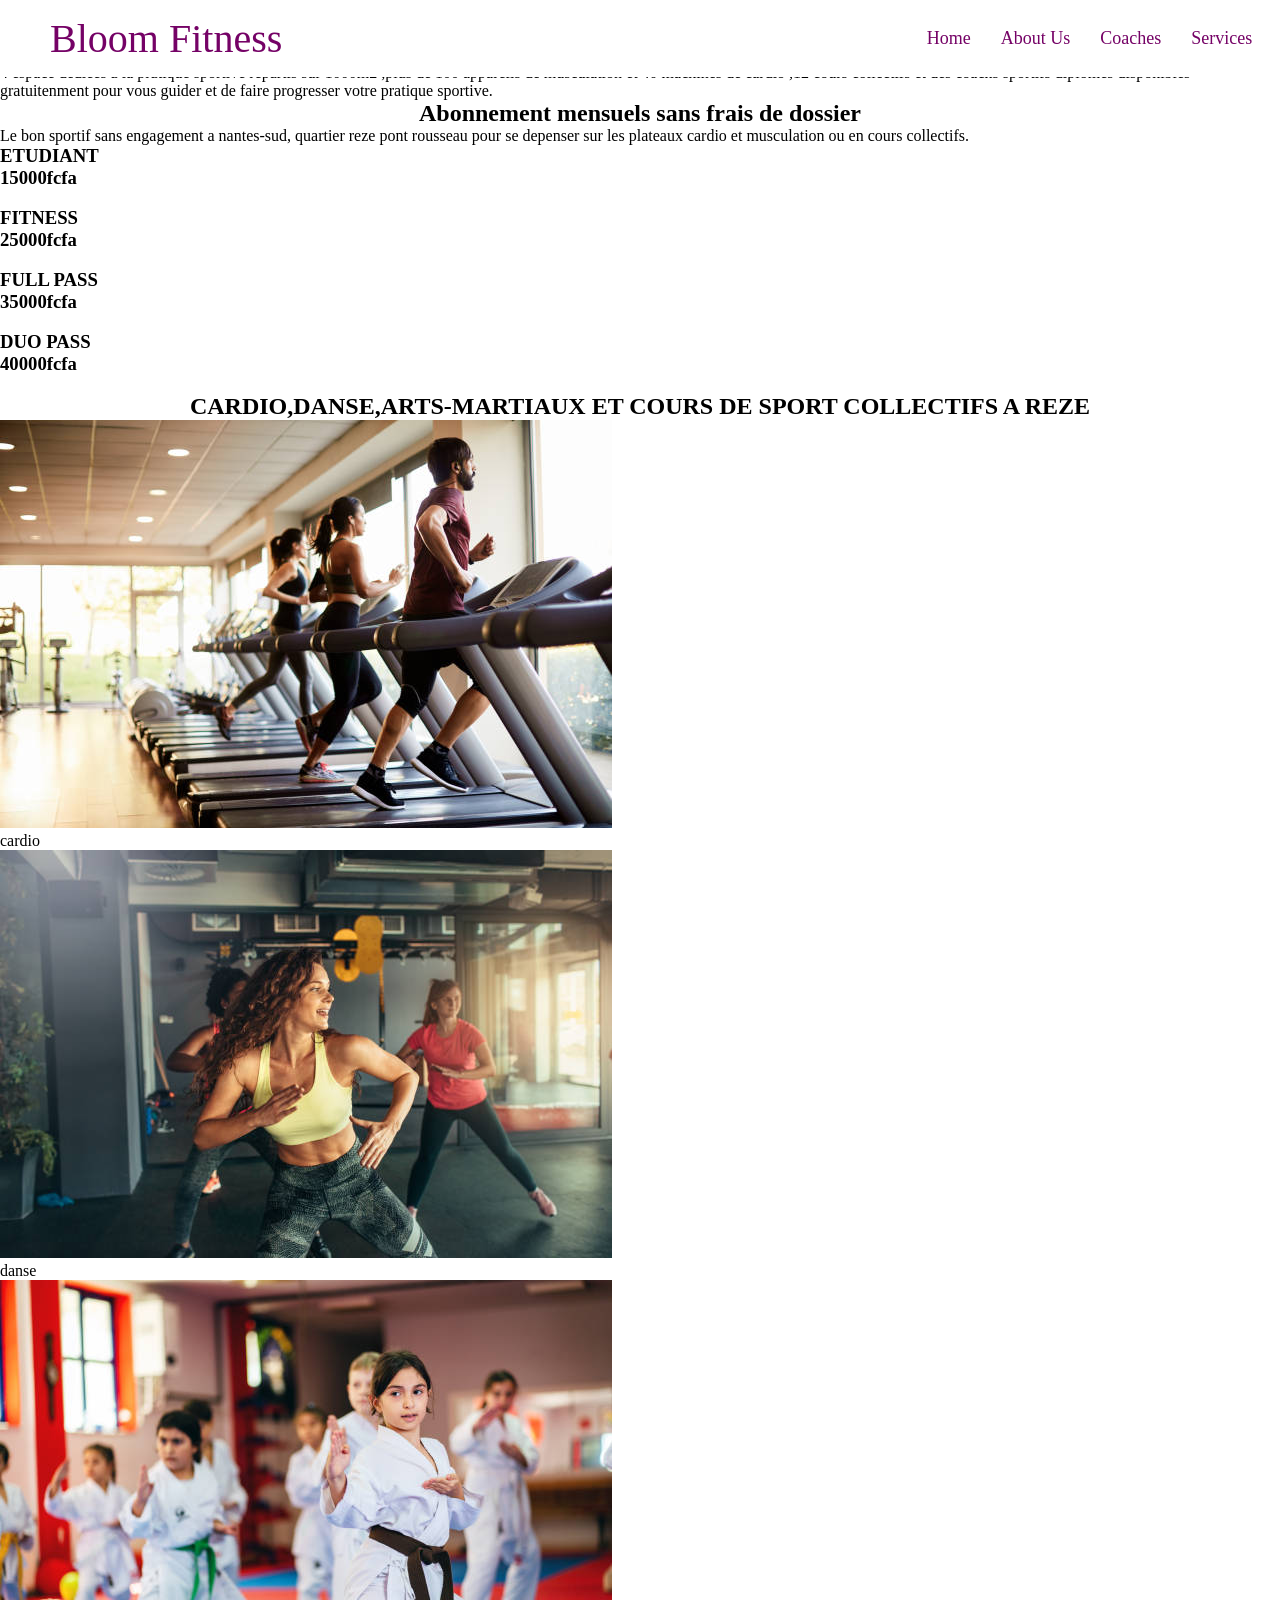
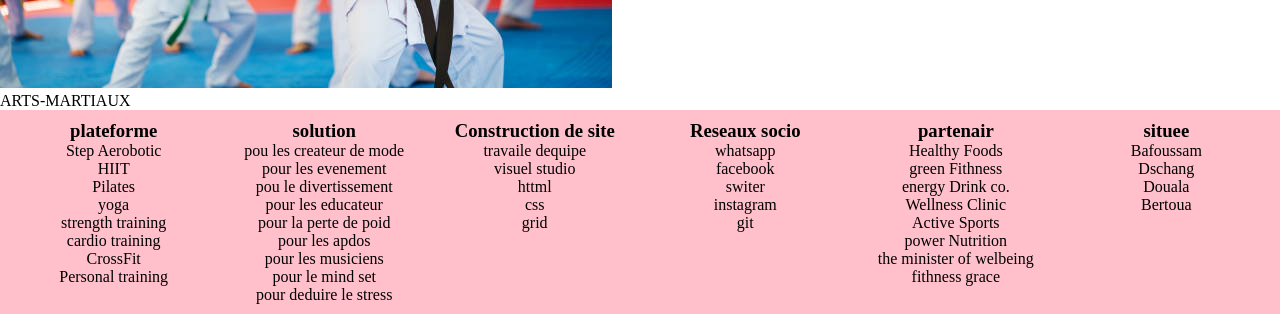
<file: index.html>
<!DOCTYPE html>
<html lang="en">

<head>
    <meta charset="UTF-8">
    <meta name="viewport" content="width=device-width, initial-scale=1.0">
    <title>FITNESS</title>
    <link rel="stylesheet" href="style/style.css">
</head>

<body>
    <header>

        <div class="navbar">
            <div class="logo">Bloom Fitness</div>
            <ul>
                <div class="navon"><a href="">
                        <li>Home</li>
                    </a></div>
                <div class="navon"><a href="">
                        <li>About Us</li>
                    </a></div>
                <div class="navon"><a href="">
                        <li>Coaches</li>
                    </a></div>
                <div class="navon"><a href="">
                        <li>Services</li>
                    </a></div>
                <div class="navon"><a href="">
                        <li>Tarrifs</li>
                    </a></div>
            </ul>
        </div>
        <div class="button-choice">
            <p>Shine Bright like a diamond 🩷</p>
        </div>
        </header>
     <section class="hero-section">
        <div class="hero-overlay"></div>

        <div class="hero-content">

            <h1 class="hero-title">FITNESS</h1>
            <p class="hero-description">SALLE DE SPORT CLIMATISEE A REZE OUVERTE 7J/7 DE 6H A 23H</p>
            <p class="hero-description"> 4 espace dediees a la pratique sportive repartis sur 1000m2 ,plus de 100
                appareils de
                musculation et 40 machines de cardio ,12 cours collectifs et des coachs sportifs diplomes
                disponibles gratuitenment pour vous guider et de faire progresser votre pratique sportive. </p>

        </div>


     </section> 
    
    <main class="contenair">
        <section class="left-column">
            <h2>Abonnement mensuels sans frais de dossier </h2>
            <p>Le bon sportif sans engagement a nantes-sud,
                quartier reze pont rousseau pour se depenser sur les
                plateaux cardio et musculation ou en cours collectifs.
            </p>
        </section>
        <section class="right-column">
            <ul class="price-list">
                <li><span class="icon"></span>
                    <h3> ETUDIANT</h3> <span class="price">
                        <h3>15000fcfa </h3>
                    </span>
                </li><br>
                <li><span class="icon"></span>
                    <h3>FITNESS</h3> <span class="price">
                        <h3>25000fcfa </h3>
                    </span>
                </li><br>
                <li><span class="icon"></span>
                    <h3>FULL PASS </h3> <span class="price">
                        <h3>35000fcfa </h3>
                    </span>
                </li><br>
                <li><span class="icon"></span>
                    <h3>DUO PASS </h3> <span class="price">
                        <h3>40000fcfa </h3>
                    </span>
                </li><br>
            </ul>
        </section>

        <section class="cours">
            <h2> CARDIO,DANSE,ARTS-MARTIAUX ET COURS DE SPORT COLLECTIFS A REZE </h2>
        </section>
        <section class="gallery-container">
            <div class="gallery-items">
                <img src="image/cardio.jpg" alt="cardio">
                <div class="pratique"><span>cardio</span></div>

            </div>
            <div class="gallery-items">
                <img src="image/danse.jpg" alt="danse">
                <div class="pratique"><span>danse</span></div>
            </div>
            <div class="gallery-items">
                <img src="image/arts -martiaux. jpg" alt="ARTS-MARTIAUX">
                <div class="pratique"><span>ARTS-MARTIAUX</span></div>
            </div>

        </section>


    </main>
    <footer class="real">
        <div class="munn">
            <div>
                <h3> plateforme</h3>
                <ul>
                    <li>Step Aerobotic</li>
                    <li>HIIT</li>
                    <li>Pilates</li>
                    <li>yoga</li>
                    <li>strength training</li>
                    <li>cardio training</li>
                    <li>CrossFit</li>
                    <li>Personal training</li>
                </ul>
            </div>
            <div>
                <h3>solution</h3>
                <ul>
                    <li>pou les createur de mode</li>
                    <li>pour les evenement</li>
                    <li>pou le divertissement</li>
                    <li>pour les educateur</li>
                    <li>pour la perte de poid</li>
                    <li>pour les apdos</li>
                    <li>pour les musiciens</li>
                    <li>pour le mind set</li>
                    <li> pour deduire le stress</li>
                </ul>
            </div>
            <div>
                <h3>Construction de site</h3>
                <ul>
                    <li>travaile dequipe</li>
                    <li> visuel studio</li>
                    <li>httml</li>
                    <li>css</li>
                    <li>grid</li>
                </ul>
            </div>
            <div>
                <h3>Reseaux socio</h3>
                <ul>
                    <li>whatsapp</li>
                    <li>facebook</li>
                    <li>switer</li>
                    <li>instagram</li>
                    <li>git</li>
                </ul>
            </div>
            <div>
                <h3>partenair</h3>
                <ul>
                    <li>Healthy Foods
                    <li>green Fithness</li>
                    <li>energy Drink co.</li>
                    <li>Wellness Clinic</li>
                    <li>Active Sports</li>
                    <li>power Nutrition</li>
                    <li>the minister of welbeing</li>
                    <li>fithness grace</li>
                </ul>
            </div>
            <div>
                <h3> situee</h3>
                <ul>
                    <li>Bafoussam</li>
                    <li>Dschang</li>
                    <li>Douala</li>
                    <li>Bertoua</li>

                </ul>
            </div>
        </div>

    </footer>





</body>

</html>
</file>
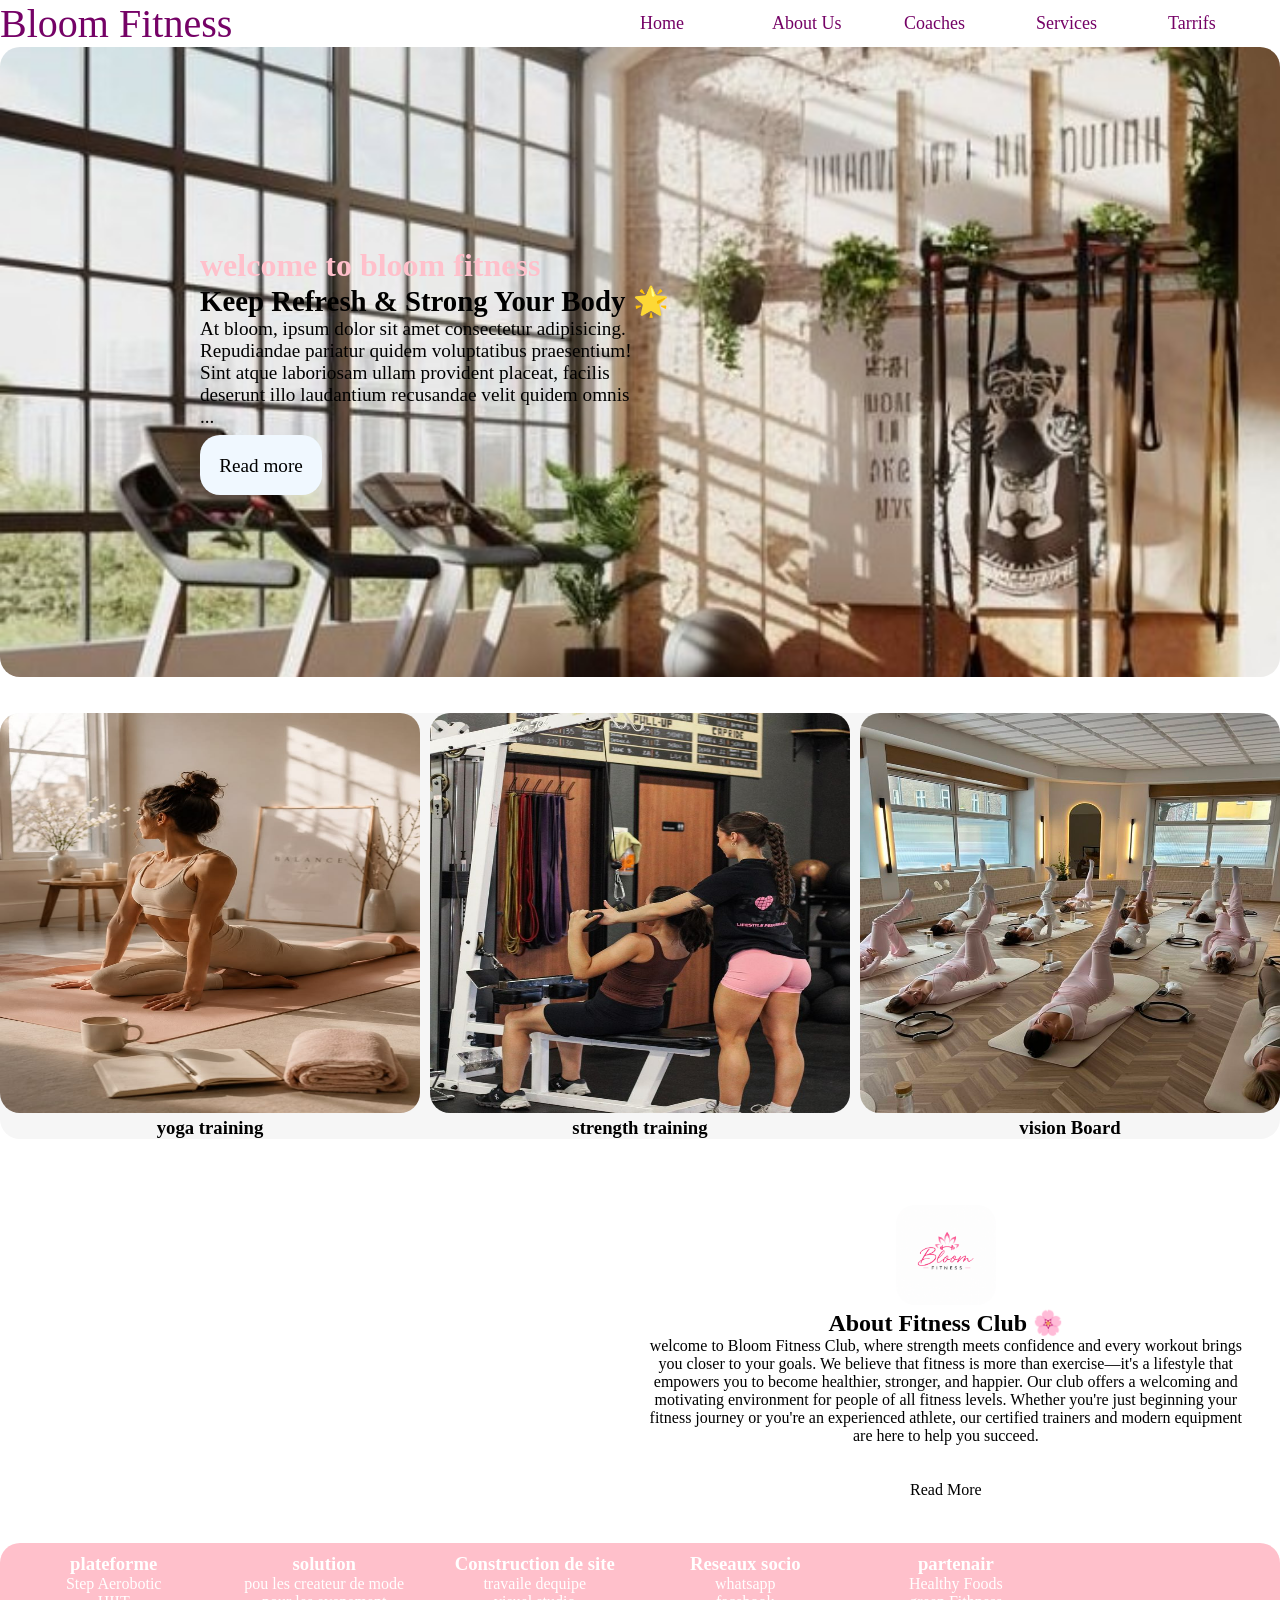
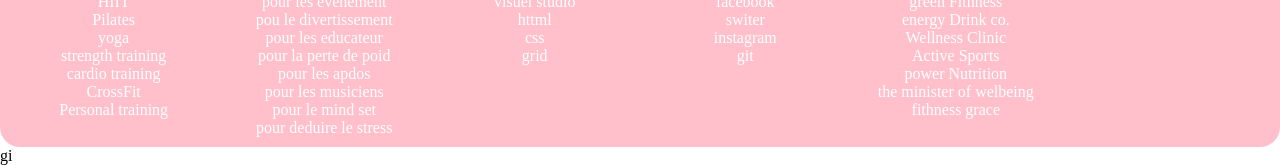
<file: home.html>
<!DOCTYPE html>
<html lang="en">

<head>
    <meta charset="UTF-8">
    <meta name="viewport" content="width=device-width, initial-scale=1.0">
    <title>Document</title>
    <link rel="stylesheet" href="STYLES/home.css">

    <meta name="viewport" content="width=device-width, initial-scale=1.0">
</head>

<body>
    <section>
        <header>
            <div class="navbar">
                <div class="logo">Bloom Fitness</div>
                <ul>
                    <div class="navon"><a href="home.html">
                            <li>Home</li>
                        </a></div>
                    <div class="navon"><a href="about.html">
                            <li>About Us</li>
                        </a></div>
                    <div class="navon"><a href="#">
                            <li>Coaches</li>
                        </a></div>
                    <div class="navon"><a href="Services.html">
                            <li>Services</li>
                        </a></div>
                    <div class="navon"><a href="pricing.html">
                            <li>Tarrifs</li>
                        </a></div>
                </ul>
            </div>
            <div class="button-choice">
            </div>
        </header>
    </section>
    <section class="red">
        <div class="soon">
            <h3>welcome to bloom fitness</h3>
            <h1>Keep Refresh & Strong Your Body 🌟</h1>
            <p class="original">At bloom, ipsum dolor sit amet consectetur adipisicing.<br>
                Repudiandae pariatur quidem voluptatibus praesentium! <br>
                Sint atque laboriosam ullam provident placeat, facilis<br>
                deserunt illo laudantium recusandae velit quidem omnis</p>
            <span class="dots">...</span>
            <p class="extra">Lorem ipsum dolor sit amet consectetur,<br>
                adipisicing elit. Ea molestiae consequatur
                distinctio sit alias officia suscipit esse a illo in repellendus <br>
                iusto labore corporis aliquid, totam
                rem quae vitae. Soluta!</p>
            <input type="checkbox" id="btn">
            <label for="btn"></label>
            <!-- <button class="rel">read more</button> -->
            </aside>
        </div>
    </section><br><br>

    <section class="senn">
        <div class="delt">
            <h2>----OUR CLASSES----</h2><br>
            <P>No matter your fitness level, there's a class designed just for you.<br>
                From high-energy workouts to
                relaxing wellness sessions,<br> our expert trainers are here to help you stay motivated,<br>
                build confidence,
                and achieve your goals. <br>Join us today and discover a healthier, stronger, and happier you!</P>
        </div>

        <div class="fff">
            <div class="type">
                <img src="photos/_ Yoga Aesthetic.jpg" alt="yoga" class="rett">
                <h3>yoga training</h3>
            </div>
            <!-- <p>Relax your body, improve flexibility,<br> and reduce stress.</p> -->
            <div class="type">
                <img src="photos/stenght training.jpg" alt="stenght" class="rett">
                <h3>strength training</h3>
            </div>
            <div class="type">
                <img src="photos/télécharger (17).jpg" alt="vision" class="rett">
                <h3>vision Board</h3>
            </div>
        </div>
    </section><br><br>

    <section class="vid">
        <div class="vide">
            <video autoplay muted loop id="bg-video">
                <source src="videos/Video final.mp4" type="video/mp4">
            </video>
        </div>
        <div class="real">
            <img src="photos/logo bloom fitness.png" alt="logo" class="sorel">
            <h2>About Fitness Club 🌸</h2>
            <p>welcome to Bloom Fitness Club, where strength meets confidence and every workout brings you closer to
                your
                goals. We believe that fitness is more than exercise—it's a lifestyle that empowers you to become
                healthier, stronger, and happier.

                Our club offers a welcoming and motivating environment for people of all fitness levels. Whether you're
                just beginning your fitness journey or you're an experienced athlete, our certified trainers and modern
                equipment are here to help you succeed.
            </p><br><br>
            <details>
                <SUmmary class="reb">Read More</SUmmary>
                <p>We are committed to creating a supportive community where members inspire one another, celebrate
                    progress, and enjoy every step of their fitness journey. Your goals become our mission, and we are
                    dedicated to helping you unlock your full potential.

                </p>
            </details>
        </div>
    </section>

    <footer>
        <div class="munn">
            <div class="foot">
                <h3> plateforme</h3>
                <ul>
                    <li>Step Aerobotic</li>
                    <li>HIIT</li>
                    <li>Pilates</li>
                    <li>yoga</li>
                    <li>strength training</li>
                    <li>cardio training</li>
                    <li>CrossFit</li>
                    <li>Personal training</li>
                </ul>
            </div>
            <div class="foot">
                <h3>solution</h3>
                <ul>
                    <li>pou les createur de mode</li>
                    <li>pour les evenement</li>
                    <li>pou le divertissement</li>
                    <li>pour les educateur</li>
                    <li>pour la perte de poid</li>
                    <li>pour les apdos</li>
                    <li>pour les musiciens</li>
                    <li>pour le mind set</li>
                    <li> pour deduire le stress</li>
                </ul>
            </div>
            <div class="foot">
                <h3>Construction de site</h3>
                <ul>
                    <li>travaile dequipe</li>
                    <li> visuel studio</li>
                    <li>httml</li>
                    <li>css</li>
                    <li>grid</li>
                </ul>
            </div>
            <div class="foot">
                <h3>Reseaux socio</h3>
                <ul>
                    <li>whatsapp</li>
                    <li>facebook</li>
                    <li>switer</li>
                    <li>instagram</li>
                    <li>git</li>
                </ul>
            </div>
            <div class="foot">
                <h3>partenair</h3>
                <ul>
                    <li>Healthy Foods
                    <li>green Fithness</li>
                    <li>energy Drink co.</li>
                    <li>Wellness Clinic</li>
                    <li>Active Sports</li>
                    <li>power Nutrition</li>
                    <li>the minister of welbeing</li>
                    <li>fithness grace</li>
                </ul>
            </div>
           
        </div>

    </footer>
</body>

</html>gi
</file>
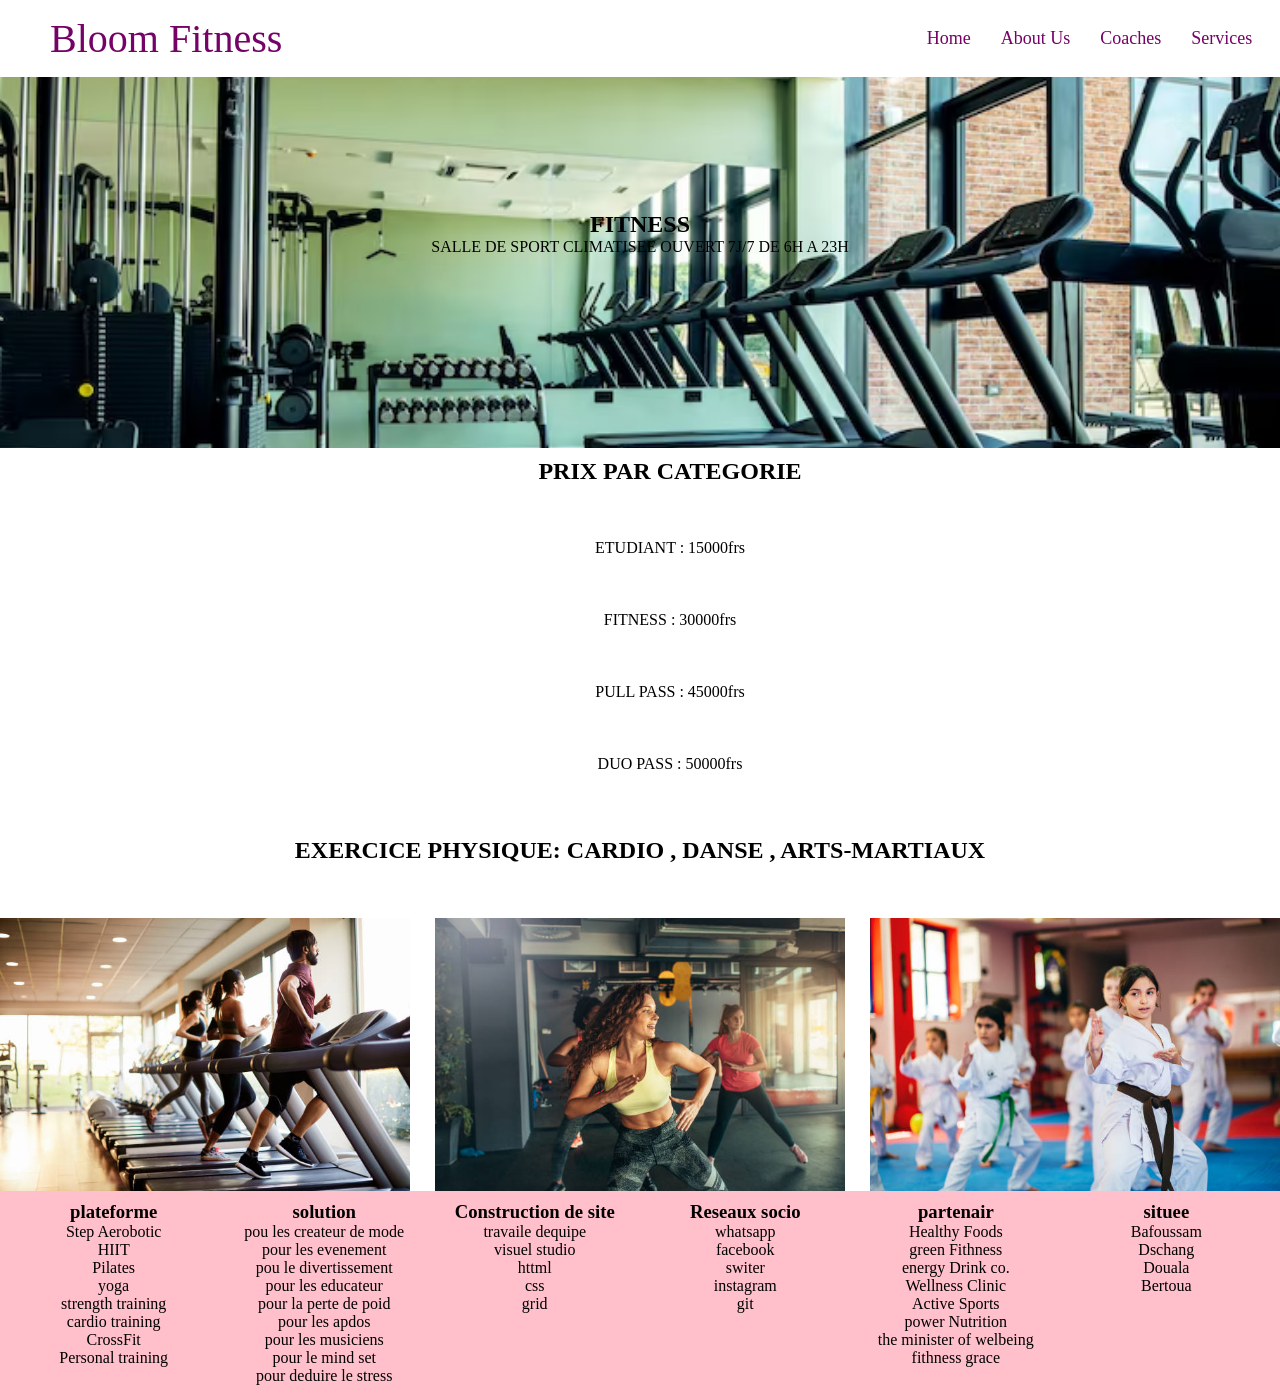
<file: pricing.html>
<!DOCTYPE html>
<html lang="en">
<head>
    <meta charset="UTF-8">
    <meta name="viewport" content="width=device-width, initial-scale=1.0">
    <title>Document</title>
    <link rel="stylesheet" href="style/style.css">
</head>
<body>
     <header>
        <div class="navbar">
            <div class="logo">Bloom Fitness</div>
                <ul>
                    <div class="navon"><a href=""><li>Home</li></a></div>
                    <div class="navon"><a href=""><li>About Us</li></a></div>
                    <div class="navon"><a href=""><li>Coaches</li></a></div>
                    <div class="navon"><a href=""><li>Services</li></a></div>
                    <div class="navon"><a href=""><li>Tarrifs</li></a></div>
                </ul>
        </div>
        <div class="button-choice">
             <p>Shine Bright like a diamond 🩷</p>
        </div>
    </header> 
    <main>
        <section class="h">
            <div class="text"></div>
            <div class="enfant">
                <h1>FITNESS</h1>
                <p>SALLE DE SPORT CLIMATISEE OUVERT 7J/7 DE 6H A 23H</p>
            </div>

        </section>

        <section class="p">
            <div class="parent"></div>
            <div class="enfant1">
                <h1>PRIX PAR CATEGORIE</h1><br><br><br>
                <ul>
                    <li>ETUDIANT : 15000frs</li><br><br><br>
                    <li>FITNESS : 30000frs</li><br><br><br>
                    <li>PULL PASS : 45000frs</li><br><br><br>
                    <li>DUO PASS : 50000frs</li><br><br><br>
                </ul>
            </div>

        </section>

        <section>
            <h2> EXERCICE PHYSIQUE: CARDIO , DANSE , ARTS-MARTIAUX</h2><br><br><br>

        </section>
        <section class="c">
            <div class="photo">
                <img src="image/cardio.jpg" alt="CARDIO">
                <img src="image/danse.jpg" alt="DANSE">
                <img src="image/arts -martiaux. jpg" alt="ARTS-MARTIAUX">

        </section>


    </main>
      <footer>
        <div class="munn">
            <div class="foot">
                <h3> plateforme</h3>
                <ul>
                    <li>Step Aerobotic</li>
                    <li>HIIT</li>
                    <li>Pilates</li>
                    <li>yoga</li>
                    <li>strength training</li>
                    <li>cardio training</li>
                    <li>CrossFit</li>
                    <li>Personal training</li>
                </ul>
            </div>
            <div class="foot">
                <h3>solution</h3>
                <ul>
                    <li>pou les createur de mode</li>
                    <li>pour les evenement</li>
                    <li>pou le divertissement</li>
                    <li>pour les educateur</li>
                    <li>pour la perte de poid</li>
                    <li>pour les apdos</li>
                    <li>pour les musiciens</li>
                    <li>pour le mind set</li>
                    <li> pour deduire le stress</li>
                </ul>
            </div>
            <div class="foot">
                <h3>Construction de site</h3>
                <ul>
                    <li>travaile dequipe</li>
                    <li> visuel studio</li>
                    <li>httml</li>
                    <li>css</li>
                    <li>grid</li>
                </ul>
            </div>
            <div class="foot">
                <h3>Reseaux socio</h3>
                <ul>
                    <li>whatsapp</li>
                    <li>facebook</li>
                    <li>switer</li>
                    <li>instagram</li>
                    <li>git</li>
                </ul>
            </div>
            <div class="foot">
                <h3>partenair</h3>
                <ul>
                    <li>Healthy Foods
                    <li>green Fithness</li>
                    <li>energy Drink co.</li>
                    <li>Wellness Clinic</li>
                    <li>Active Sports</li>
                    <li>power Nutrition</li>
                    <li>the minister of welbeing</li>
                    <li>fithness grace</li>
                </ul>
            </div>
            <div class="foot">
                <h3> situee</h3>
                <ul>
                    <li>Bafoussam</li>
                    <li>Dschang</li>
                    <li>Douala</li>
                    <li>Bertoua</li>

                </ul>
            </div>
        </div>

    </footer>
</body>
<script src="js/pricing.js"></script>


</html>
</file>
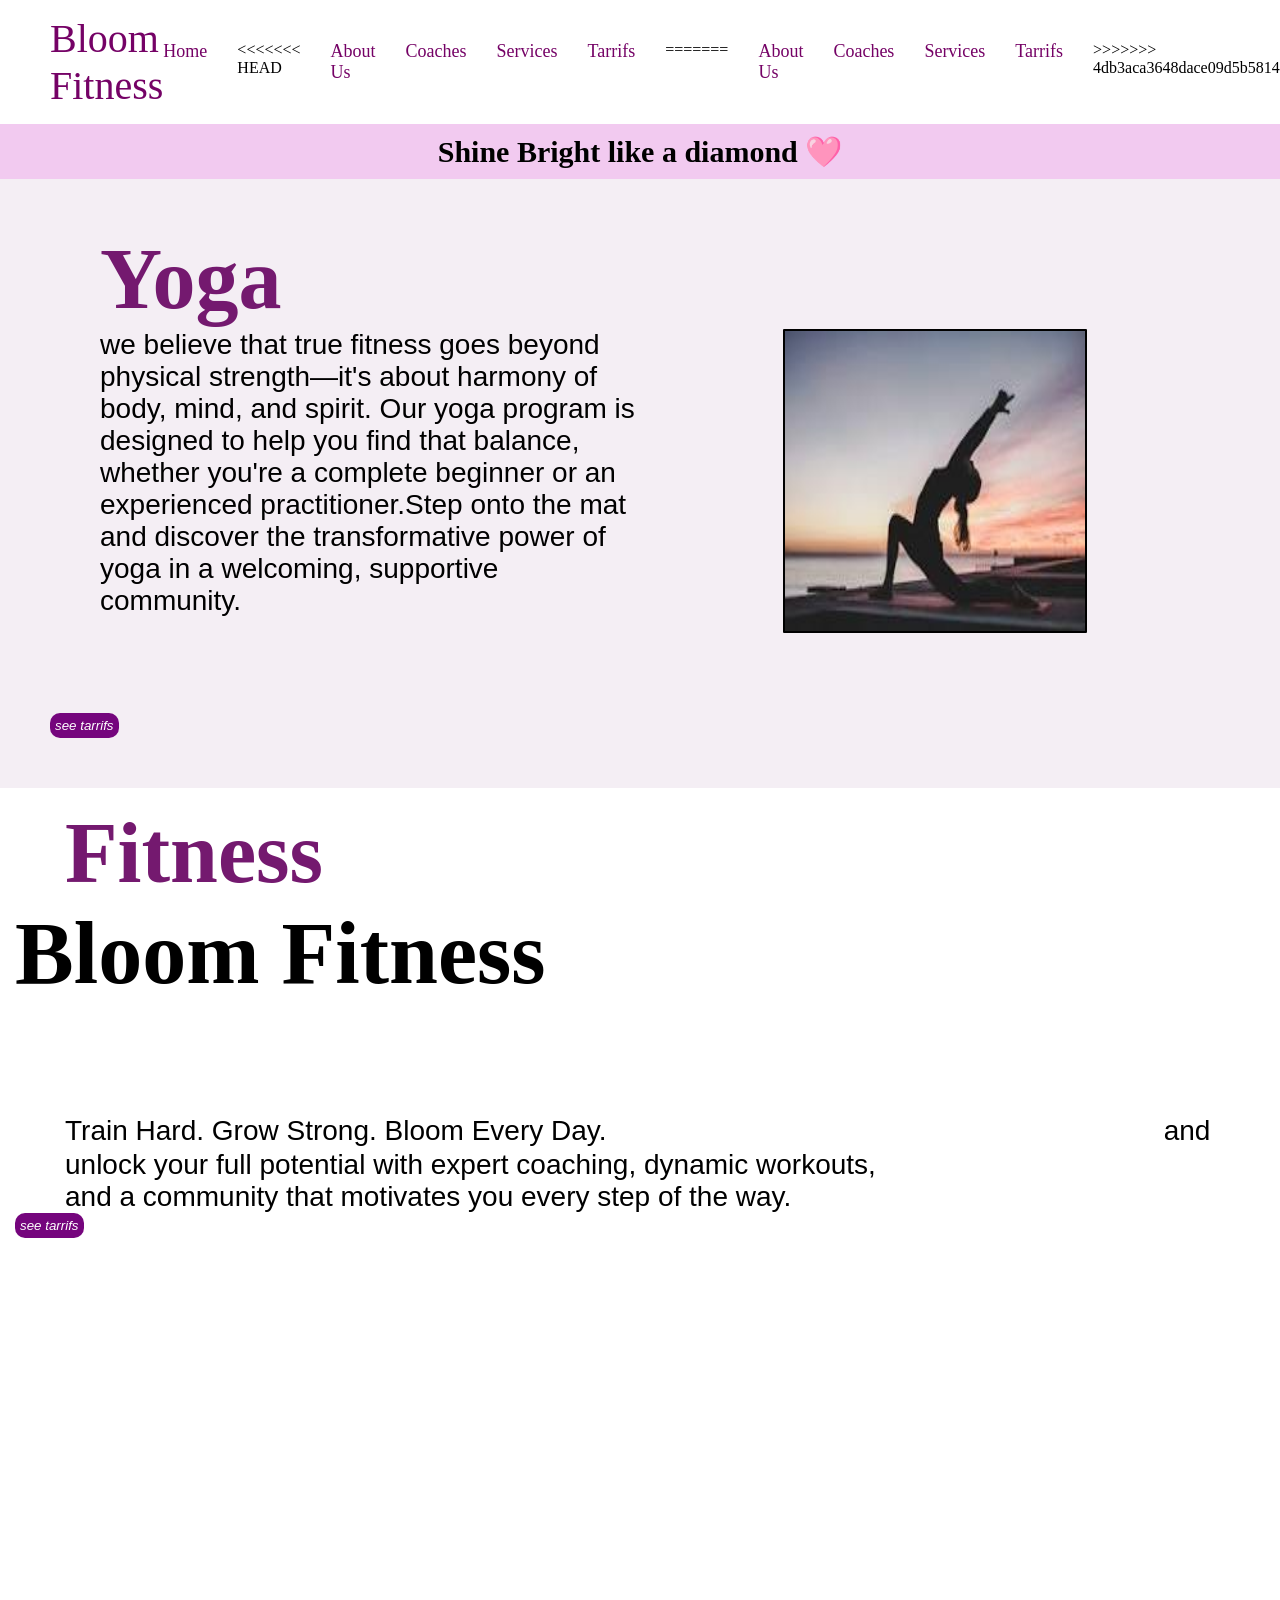
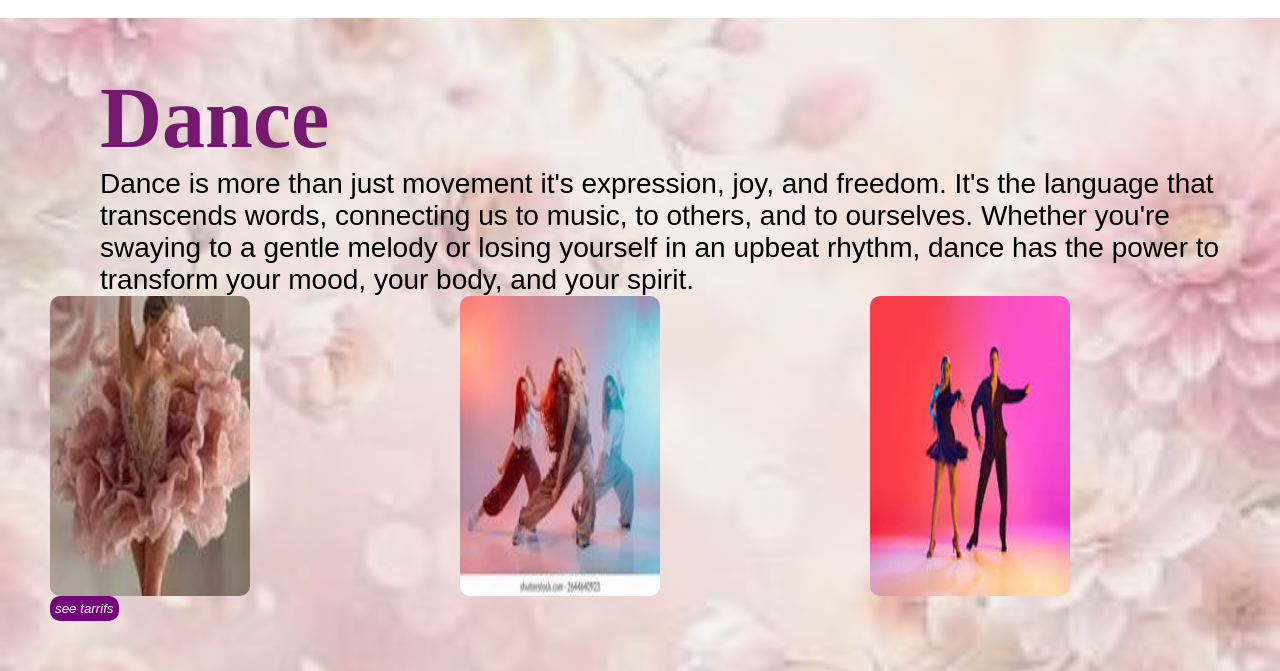
<file: Services.html>
<!DOCTYPE html>
<html lang="en">

<head>
    <meta charset="UTF-8">
    <meta name="viewport" content="width=device-width, initial-scale=1.0">
    <title>bloom fit</title>
    <link rel="stylesheet" href="services.css">
</head>

<body>
    <header>
        <div class="navbar">
            <div class="logo">Bloom Fitness</div>
                <ul>
                    <div class="navon"><a href="home.html"><li>Home</li></a></div>
<<<<<<< HEAD
                    <div class="navon"><a href="about.html"><li>About Us</li></a></div>
                    <div class="navon"><a href="#"><li>Coaches</li></a></div>
                    <div class="navon"><a href="Services.html"><li>Services</li></a></div>
                    <div class="navon"><a href="pricing.html"><li>Tarrifs</li></a></div>
=======
                    <div class="navon"><a href=""><li>About Us</li></a></div>
                    <div class="navon"><a href=""><li>Coaches</li></a></div>
                    <div class="navon"><a href=""><li>Services</li></a></div>
                    <div class="navon"><a href=""><li>Tarrifs</li></a></div>
>>>>>>> 4db3aca3648dace09d5b5814df8853608c1deef2
                </ul>
        </div>
        <div class="button-choice">
             <p>Shine Bright like a diamond 🩷</p>
        </div>
    </header>

    <main>
        <section class="for-yoga">
            <h1 class="headings">Yoga</h1>
            <div class="yoga-box">
                <div class="yoga-text">
                    <p class="text">we believe that true fitness goes beyond physical strength—it's about harmony of body, mind, and spirit. Our yoga program is designed to help you find that balance, whether you're a complete beginner or an experienced practitioner.Step onto the mat and discover the transformative power of yoga in a welcoming, supportive community.</p>
                </div>
                <div class="slide-wrapper">
                    <div class="image-slider">
                        <img class="slides" src="images/yoga1.jpg" alt="images to slide">
                        <img class="slides" src="images/yoga2.jpg" alt="images to slide">
                        <img class="slides" src="images/yoga4.jpg" alt="images to slide">
                        <img class="slides" src="images/yoga3.jpg" alt="images to slide">
                    </div>

                </div>
                <div class="see-tarrifs"><a href="#YOGA"><button>see tarrifs</button></a></div>
            </div>
        </section>

        <section class="for-fitness">
            <h1 class="headings">Fitness</h1>

            <h2>Bloom Fitness</h2>
            <p class="text"> Train Hard. Grow Strong. Bloom Every Day.
                <span class="type"><span>Transform your body, strengthen your mind,</span></span> and unlock your full
                potential with expert coaching, dynamic workouts,<br>
                and a community that motivates you every step of the way.
            </p>
            <div class="fitness-box">
            </div>
            <div fit-box>
                <div class="see-tarrifs"><a href="#YOGA"><button>see tarrifs</button></a></div>
            </div>
        </section>

        <section  class="for-dance">
            <h1 class="headings">Dance</h1>
            <p class="text">Dance is more than just movement it's expression, joy, and freedom. It's the language that
                transcends words, connecting us to music, to others, and to ourselves. Whether you're swaying to a
                gentle melody or losing yourself in an upbeat rhythm, dance has the power to transform your mood, your
                body, and your spirit.</p>
            <div class="image-container">
                <div class="image">
                    <img class="image__img" src="images/ballet2.jpg" alt="">
                    <div class="image__overlay image__overlay--primary">
                        <div class="image__title">Ballet</div>
                        <p class="image__description">
                            Didcover your own body through flexibility
                        </p>
                    </div>
                </div>

                <div class="image">
                    <img class="image__img" src="images/hipop.jpg" alt="">
                    <div class="image__overlay image__overlay--primary">
                        <div class="image__title">Hip-Hop</div>
                        <p class="image__description">
                            Energetique Dnacing that is always going to leave you with a smile
                        </p>
                    </div>
                </div>
                <div class="image">
                    <img class="image__img" src="images/rumba.jpg" alt="">
                    <div class="image__overlay image__overlay--primary">
                        <div class="image__title">Rumba</div>
                        <p class="image__description">
                            Sensual and delicate moves that heps you <br>
                            fully express your emotions
                        </p>
                    </div>
                </div>
            </div>
            <div class="see-tarrifs"><a href="#YOGA"><button>see tarrifs</button></a></div>
        </section>


    </main>

    <footer>

    </footer>
</body>
<script src="services.js"></script>
</html>
</file>
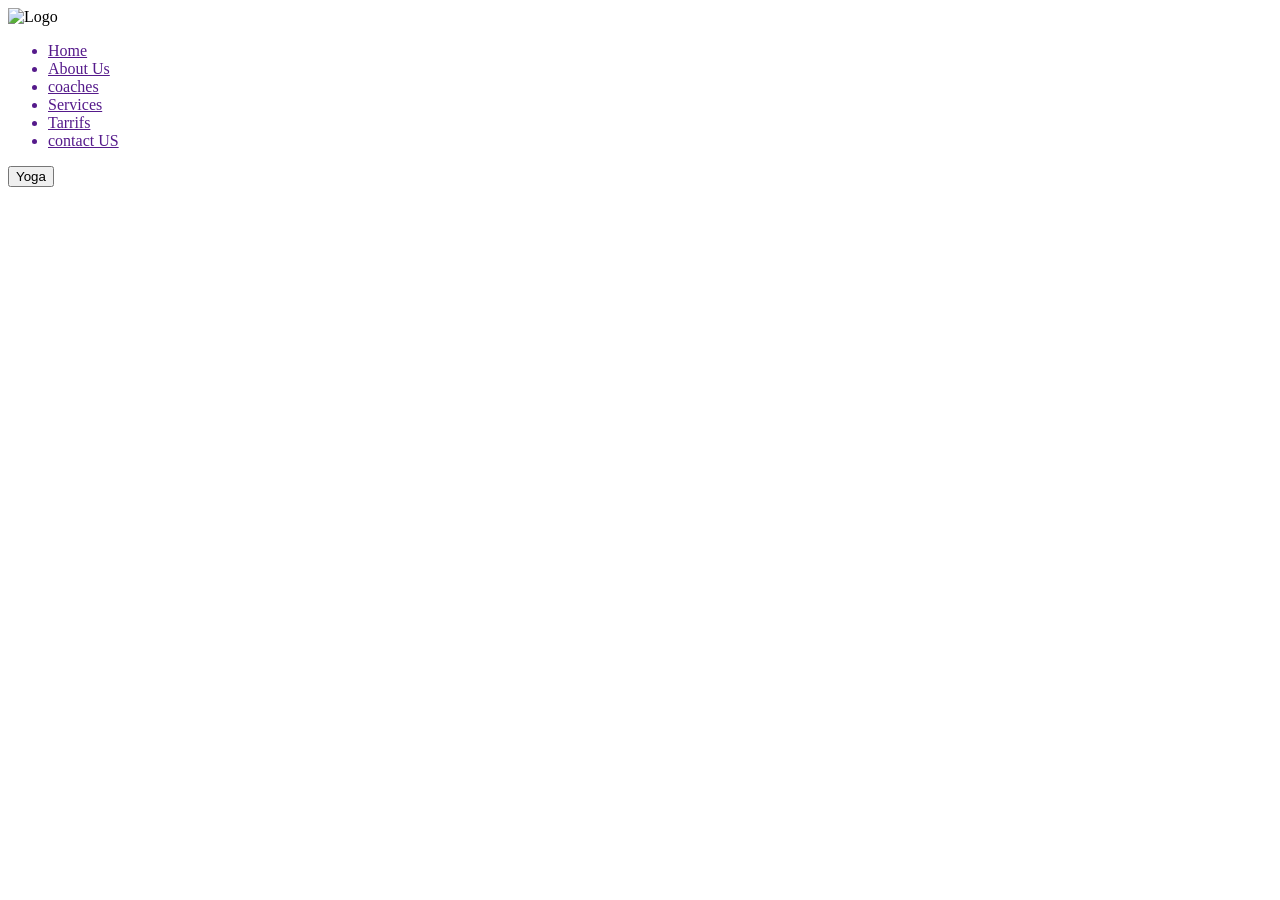
<file: tarrifs.html>
<!DOCTYPE html>
<html lang="en">
<head>
    <meta charset="UTF-8">
    <meta name="viewport" content="width=device-width, initial-scale=1.0">
    <title>Document</title>
</head>
<body>
    <header>
        <img class="LOGO" alt="Logo">
<ul>
    <a href=""><li>Home</li></a>
    <a href=""><li>About Us </li></a>
    <a href=""><li>coaches</li></a>
    <a href=""><li>Services</li></a>
    <a href=""><li>Tarrifs</li></a>
    <a href=""><li>contact US</li></a>
        
    
</ul>
<section class="button choice">
    <div>
        
<a href="#YOGA"><button>Yoga</button></a>
    </div>
    <div></div>
    <div></div>
    <div></div>
</section>
    </header>

    <main>

    </main>

    <footer>

    </footer>
</body>
</html>
</file>
<file: style/style.css>
* {
    margin: 0px;
    padding: 0px;
    border: 20px;

}

.navbar {
    display: flex;
    justify-content: space-between;
    align-items: center;
    background: #ffffff;
    padding: 15px 50px;
    background-repeat: no-repeat;
    background-size: cover;
     position: absolute;     
     top: 50;    
  width: 100%;  
  z-index: 100;          

}

.logo {
    color: rgb(117, 2, 102);
    font-size: 40px;
    font-family: Georgia, 'Times New Roman', Times, serif;

}

.navbar ul {
    display: flex;
    list-style: none;
    gap: 30px;
}

.navon a {
    text-decoration: none;
    color: rgb(117, 2, 102);
    font-size: 18px;

}

.navon a:hover {
    color: rgb(247, 7, 215);
    font-size: 20px;

}
.munn{
    display: grid;
    grid-template-areas: "foot foot foot foot foot foot";
    grid-template-columns: 2fr 2fr 2fr 2fr 2fr 2fr ;
    padding: 10px;
    gap: 10px;
    background-color: pink;
    color: black;
    text-align: center;
    grid-gap: 0.2em;
}
.h{
    background-image: url(../image/image\ copy.png);
    background-position: center;
    background-size: cover;
    color: black;
    padding: 15%;
    text-align: center;
    
}
.p{
    display: flex;
    text-align: center;
    padding: 10px;
    gap: 60px;
    justify-content: center;
    
}
UL{
    list-style: none;
    
}
h1{
    text-align: center;
    justify-content: center;
}
.photo{
    display: flex;
    justify-content: space-between;
    gap: 20px;
}
.photo img{
    width: 32%;
    height: auto;
    object-fit: cover;
}
h2{
    text-align: center;
    justify-content: center;
}
@media(max-width:600px){
    .navbar {
    display: flex;
    justify-content: space-between;
    align-items: center;
    background: #ffffff;
    padding: 15px 50px;
    background-repeat: no-repeat;
    background-size: cover;
     position: absolute;     
     top: 50;    
  width: 100%;  
  z-index: 100;          

}
.h{
    background-image: url(../image/image\ copy.png);
    background-position: center;
    background-size: cover;
    color: black;
    padding: 15%;
    text-align: center;
    
}
.p{
    display: flex;
    text-align: center;
    padding: 10px;
    gap: 60px;
    justify-content: center;
    
}
.photo{
    display: flex;
    justify-content: space-between;
    gap: 20px;
}
.munn{
    display: grid;
    grid-template-areas: "foot foot foot foot foot foot";
    grid-template-columns: 2fr 2fr 2fr 2fr 2fr 2fr ;
    padding: 10px;
    gap: 10px;
    background-color: pink;
    color: black;
    text-align: center;
    grid-gap: 0.2em;
}



}
@media(max-width:900px){
     .navbar {
    display: flex;
    justify-content: space-between;
    align-items: center;
    background: #ffffff;
    padding: 15px 50px;
    background-repeat: no-repeat;
    background-size: cover;
     position: absolute;     
     top: 50;    
  width: 100%;  
  z-index: 100;          

}
.h{
    background-image: url(../image/image\ copy.png);
    background-position: center;
    background-size: cover;
    color: black;
    padding: 15%;
    text-align: center;
    
}
.p{
    display: flex;
    text-align: center;
    padding: 10px;
    gap: 60px;
    justify-content: center;
    
}
.photo{
    display: flex;
    justify-content: space-between;
    gap: 20px;
}
.munn{
    display: grid;
    grid-template-areas: "foot foot foot foot foot foot";
    grid-template-columns: 2fr 2fr 2fr 2fr 2fr 2fr ;
    padding: 10px;
    gap: 10px;
    background-color: pink;
    color: black;
    text-align: center;
    grid-gap: 0.2em;
}



}
@media(max-width:768px){
     .navbar {
    display: flex;
    justify-content: space-between;
    align-items: center;
    background: #ffffff;
    padding: 15px 50px;
    background-repeat: no-repeat;
    background-size: cover;
     position: absolute;     
     top: 50;    
  width: 100%;  
  z-index: 100;          

}
.h{
    background-image: url(../image/image\ copy.png);
    background-position: center;
    background-size: cover;
    color: black;
    padding: 15%;
    text-align: center;
    
}
.p{
    display: flex;
    text-align: center;
    padding: 10px;
    gap: 60px;
    justify-content: center;
    
}
.photo{
    display: flex;
    justify-content: space-between;
    gap: 20px;
}
.munn{
    display: grid;
    grid-template-areas: "foot foot foot foot foot foot";
    grid-template-columns: 2fr 2fr 2fr 2fr 2fr 2fr ;
    padding: 10px;
    gap: 10px;
    background-color: pink;
    color: black;
    text-align: center;
    grid-gap: 0.2em;
}



}
</file>
<file: STYLES/home.css>
*{
    width: 100%;
     box-sizing: border-box; 
     margin: 0px;
     padding: 0px;
       flex-flow: border-box; 
     border-radius: 20px; 
     text-wrap: wrap;
     list-style: none;
      /* overflow: hidden;  */
}
.navbar {
    display: flex;
    justify-content: space-between;
    align-items: center;
    background: #ffffff;
  background-repeat: no-repeat;
    background-size: cover;
}

.logo {
    color: rgb(117, 2, 102);
    font-size: 40px;
    font-family: Georgia, 'Times New Roman', Times, serif;
}

.navbar ul {
    display: flex;
    list-style: none;
    gap: 20px;
    /* display: none; */
}

.navon a {
    text-decoration: none;
    color: rgb(117, 2, 102);
    font-size: 18px;
}

.navon a:hover {
    color: rgb(247, 7, 215);
    font-size: 20px;

}

 .fff{
    display: grid;
    grid-template-areas: "delt delt"
    "type type type" ;
    grid-template-columns: 3fr 3fr 3fr; 
     gap: 10px;
text-align: center;
} 
.rett{
    
    height: 400px;
}
.delt{
    text-align: center;
    display: none;
}
.senn{
    background-color: #f6f6f6;
}
.fann{
     background-color:rgb(222, 214, 214); 
     display: flex; 
    padding-bottom: 30px;
    padding: 30px;
     align-items: center; 
}
 .soon{
    padding-bottom: 500px;
background-image: url(../photos/Telecgar20.jpg);
background-repeat: no-repeat;
background-size: cover ;
text-wrap: wrap;
text-align: left;
font-size: larger;
 padding: 200px; 
 width: 100%;
 /* height: 800px; */

}
.red{
    background-size: contain;
}
.soon h3{
    color: pink;
    font-size: xx-large;
}
.extra{
    display: none;
    }
 .extra p{
   display: inline;
 } 
 input[type="checkbox"]  {
    height:2em; 
    display: block;
    appearance: none;
 }
 label{
    position: relative;
    padding: 1em;
    background-color: aliceblue;
    text-emphasis-color: #ffffffff;
    cursor: pointer;
 }
 label::before{
    content: "Read more";
 }

input [type="checkbox"]:checked ~ label::before
  
   {
    content: "Read less";
   } 
  .dots:has(~input[type="checkbox"]:checked){
    display: none;
  }
.extra:has(~ input[type="checkbox"]:checked){
    display: inline;
}

.vid{
     display: grid; 
     background-color: #ffffff;
    grid-template-areas: "vide real"; 
    grid-template-columns: 5fr 5fr;
    padding: 30px;
    gap: 20px;
    grid-gap: 0.2em;
    backdrop-filter: blur(10px);
} 
.reb{
    color: soft rgb(194, 6, 37);
    box-shadow: none ;
}
.real{
    text-align: center;
    font-family:'Times New Roman', Times, serif;
    
}
video{

     height: 60;  
     width: 540; 
    
}
.sorel{
    width: 100px;
    height: 200x;
}
.munn{
    display: grid;
    grid-template-areas: "foot foot foot foot foot foot";
    grid-template-columns: 2fr 2fr 2fr 2fr 2fr 2fr ;
    padding: 10px;
    gap: 10px;
    background-color: pink;
    color: #ffffff;
    text-align: center;
    grid-gap: 0.2em;
}
@media (max-width: 600px){
    .soon{
background-image: url(../photos/Telecgar20.jpg);
background-repeat: no-repeat;
background-size: cover ;
text-wrap: wrap;
text-align: center;
font-size: 1rem;
 padding: 100px; 
 width: 100%;
 min-height: 400px;
 justify-content: center;
    }
    .soon h3{
        font-size: 1.8rem;
    }
    .navbar {
    display: flex;
    justify-content: space-between;
    align-items: center;
    background: #ffffff;
    padding: 15px 20px;
    background-repeat: no-repeat;
    background-size: cover;
     flex-direction: column; 
     position: sticky; 
   
}
 .fff{
    display: grid;
    grid-template-areas: "delt"
    "type" ;
    grid-template-columns: 1fr; 
     /* padding: 70px;  */
    gap: 15px;
    padding: 40px 20px;
  position: sticky;
 padding-right: 20px;
    height: auto;
    min-height: 400px;
    background-size: cover;
    background-position: center;
    background-repeat: no-repeat;
    text-align: center;
    font-size: 16px;
    width: 100%;
    min-height: 100vh;
   }
   .soon h3{
    color: pink;
    font-size: 2.5rem;
    margin-bottom: 20px;

   } 
   .vid{
     display: grid; 
     background-color: #ffffff;
    grid-template-areas: "vide" 
    "real"; 
    grid-template-columns: 1fr ;
    backdrop-filter: blur(10px); 
    
} 
.munn{
    display: grid;
    grid-template-areas: "foot"
     "foot";
    grid-template-columns: 2fr 2fr ;
    /* padding: 10px;
    gap: 10px; */
    background-color: pink;
    color: #ffffff;
    text-align: center;
    grid-gap: 0.2em;
}

}
</file>
<file: services.css>
* {
    margin: 0px;
    padding: 0px;
    border: 20px;

}

.navbar {
    display: flex;
    justify-content: space-between;
    align-items: center;
    background: #ffffff;
    padding: 15px 50px;
    background-repeat: no-repeat;
    background-size: cover;
    /* position: absolute;     */
    /* top: 50;    
  width: 100%;  
  z-index: 100;          */

}

.logo {

     color: rgb(117, 2, 102); 
    font-size: 40px;
    font-family: Georgia, 'Times New Roman', Times, serif;

}

.navbar ul {
    display: flex;
    list-style: none;
    gap: 30px;
}

.navon a {
    text-decoration: none;
    color: rgb(117, 2, 102);
    font-size: 18px;

}

.navon a:hover {
    color: rgb(247, 7, 215);
    font-size: 20px;

}

.headings {
    font-size: 30px;
    font-family: cursive;
    background-position: top;
    font-size: 120px;
    color: #74196f;
    padding-left: 50px;

}

.yoga-box {
    display: grid;
    grid-template-columns: 1fr 1fr;

}

.slides {
    width: 300px;
    height: 300px;
    border-radius: 1px;
    border-style:solid;
    border-width: 2px;
    margin-bottom: 5rem;
}

.slide-wrapper {
    width: 304px;
    position: relative;
    transform: translate(-50%, -50%);
    top: 50%;
    left: 50%;
    overflow: hidden;
}

.image-slider {
    width: 100%;
    display: flex;
    animation: slide 20s infinite;

}


.text {
    font-size: 28px;
    font-family: Verdana, Geneva, Tahoma, sans-serif;
    padding-left: 50px;
}

button {
    display: flexbox;
}

@keyframes slide {
    0% {
        transform: translateX(0);
    }

    25% {
        transform: translateX(0);
    }

    30% {
        transform: translateX(-100%);
    }

    50% {
        transform: translateX(-100%);
    }

    55% {
        transform: translateX(-200%);
    }

    75% {
        transform: translateX(-200%);
    }

    80% {
        transform: translateX(-300%);
    }

    100% {
        transform: translateX(-300%);
    }
}

.button-choice {
    text-align: center;
    background-color: #f2caf0;

    font-weight: bold;
    padding: 10px;
    font-size: 30px;
}

.for-yoga {
    background-color: #f4eef4;
    padding: 50px;
    /* height: 50rem; */
    overflow: hidden;

}

.for-dance {
    background-image: linear-gradient(rgba(237, 235, 235, 0.564), rgba(235, 235, 235, 0.477)), url('images/pink\ flowers\ background.jpg');
    background-repeat: no-repeat;
    background-size: cover;
    padding: 50px;
    /* height: 50rem; */
}

.for-fitness {
    padding:15px;
    height: 50rem;
    text-align: left;
}

h2 {
    height: 100px;
    font-size: 88px;
    padding-bottom: 7rem;
    overflow: hidden;
}

.image-container {
    display: grid;
    grid-template-columns: 1fr 1fr 1fr;
    place-self: center;
    gap: 50px;

}

.image {
    position: relative;
    width: 200px;
    height: 300px;
}

.image__img {
    display: block;
    width: 100%;
    height: 100%;
    border-style: 20px solid rgb(160, 52, 52);
    border-radius: 10px;
}

.image__overlay {
    position: absolute;
    top: 0;
    left: 0;
    width: 100%;
    height: 100%;
    background: rgba(0, 0, 0, 0.6);
    color: #ffffff;
    font-family: 'Quicksand', sans-serif;
    display: flex;
    flex-direction: column;
    align-items: center;
    justify-content: center;
    opacity: 0;
    transition: opacity 0.25s;
}


.image__overlay:hover {
    opacity: 1;
    transition: transform 0.25s;
    background: #f2caf0;
    border-radius: 10px;
}


.image__title {
    font-size: 2em;
    font-weight: bold;
}

.image__description {
    font-size: 1.25em;
    margin-top: 0.25em;
}


.type {
    display: inline-flex;
}

.type span {
    word-break: break-all;
    height: 1.2em;
    width: 0%;
    overflow: hidden;
    animation: t 2s linear infinite alternate;
}

.type span:before {
    content: " ";
    display: inline-block;
}

@keyframes t {

    90%,
    100% {
        width: 100%
    }
}

button {
    background-color: rgb(117, 5, 125);
    color: #ffffff;
    font-family: 'Lucida Sans', 'Lucida Sans Regular', 'Lucida Grande', 'Lucida Sans Unicode', Geneva, Verdana, sans-serif;
    padding: 5px;
    font-style: oblique;
    border-radius: 10px;
    place-self: center;
}

button:hover {
    background-color: #f2caf0;
    color: black;
}

@media (max-width: 700px) {
    .yoga-box {
        display: grid;
        grid-template-columns: 1fr;


    }

    .image-container {
        display: grid;
        grid-template-columns: 1fr;
        place-self: center;
        gap: 40px;

    }

    .image {
        position: relative;
        width: 400px;
        height: 250px;
    }

    .navbar {
        display: flex;
        justify-content: last baseline;
        flex-direction: column;
        align-items: center;
        padding: 15px 10px;


    }

    .text {
        padding: 15px;
    }
}

.headings {
    font-size: 86px;


}

@media (max-width: 450px) {


    .image-container {
        display: grid;
        grid-template-columns: 1fr;
        place-self: center;
        gap: 40px;

    }

    .image {
        position: relative;
        width: 200px;
        height: 250px;
    }


    .navon a {
        font-size: 12px;
    }

    .navon a:hover {
        color: rgb(247, 7, 215);
        font-size: 14px;
    }

    .logo {
        font-size: 20px;
    }

    .text {
        font-size: 12px;
        padding-bottom: 5rem;
    }
}

@media (max-width: 350px) {


    .image-container {
        display: grid;
        grid-template-columns: 1fr;
        place-self: center;
        gap: 40px;

    }

    .slides {
        width: 250px;
        height: 300px;

    }

    .slide-wrapper {
        width: 255px;
        position: relative;
        transform: translate(-50%, -50%);
        top: 50%;
        left: 50%;
        overflow: hidden;
    }

    .navon a {
        font-size: 12px;
    }

    .navon a:hover {
        color: rgb(247, 7, 215);
        font-size: 14px;
    }

    .logo {
        font-size: 20px;
    }

    .text {
        font-size: 12px;
    }
}
</file>
